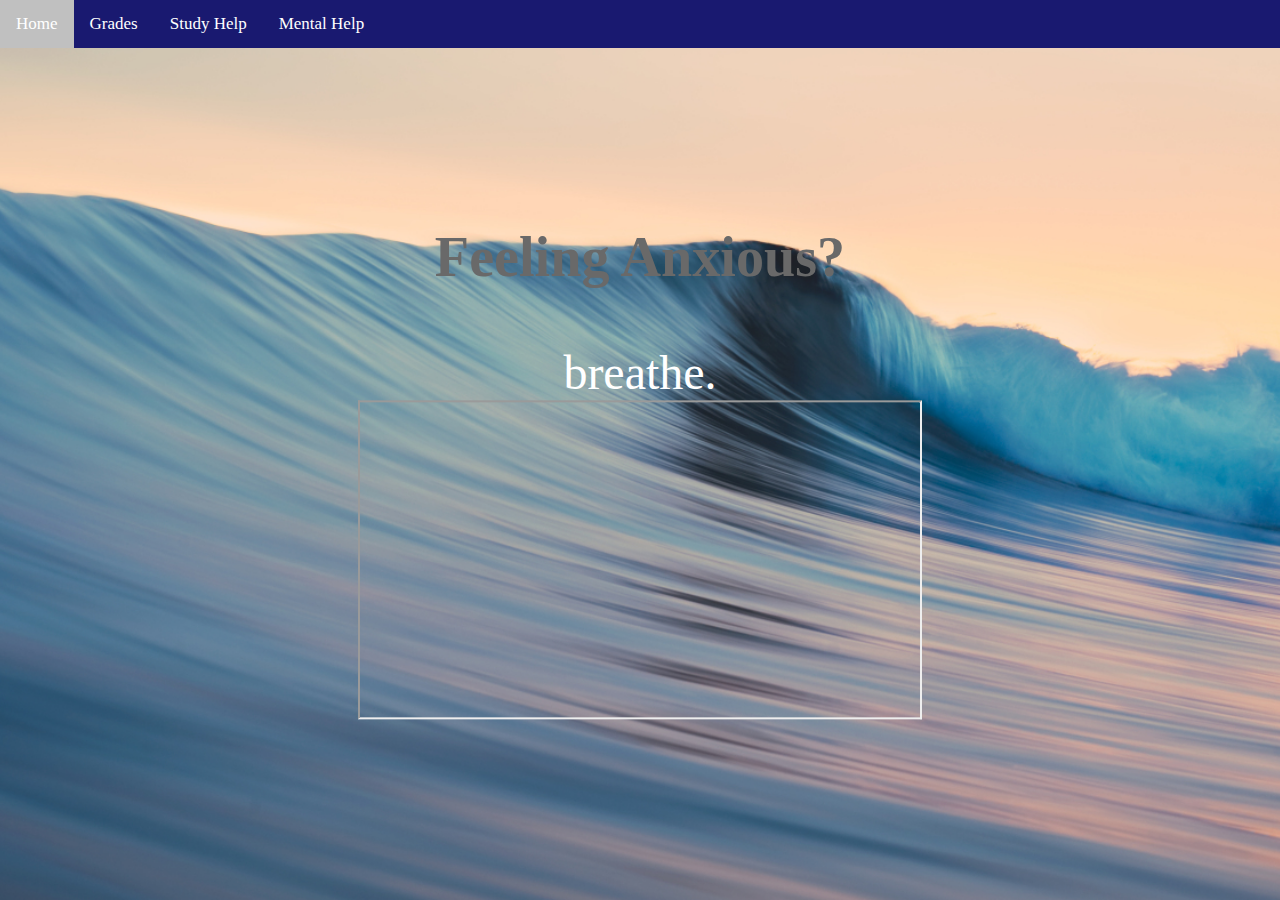
<file: anxious.html>
<!DOCTYPE html>

<html>
  <head>
    <link rel="stylesheet" href="moodstyle.css">
    <title>Feeling Anxious?</title>
  </head>
  <body>
    <div class="hero-image">
      <div class="hero-text">
        <div id="anxious-title">
        <h3>Feeling Anxious?</h3>
      </div>
        <div id="breathe">
          breathe.
        </div>
      <iframe width="560" height="315" src="https://www.youtube.com/embed/4e3Csho8CBw" allowfullscreen></iframe>
      </div>
    </div>
    <div class="topnav">
      <center>
      <a  href="index.html">Home</a>
      <a href="grades.html">Grades</a>
      <a href="Study.html">Study Help</a>
      <a href="MentalHealth.html">Mental Help</a>

    </div>

  </body>
</html>
</file>
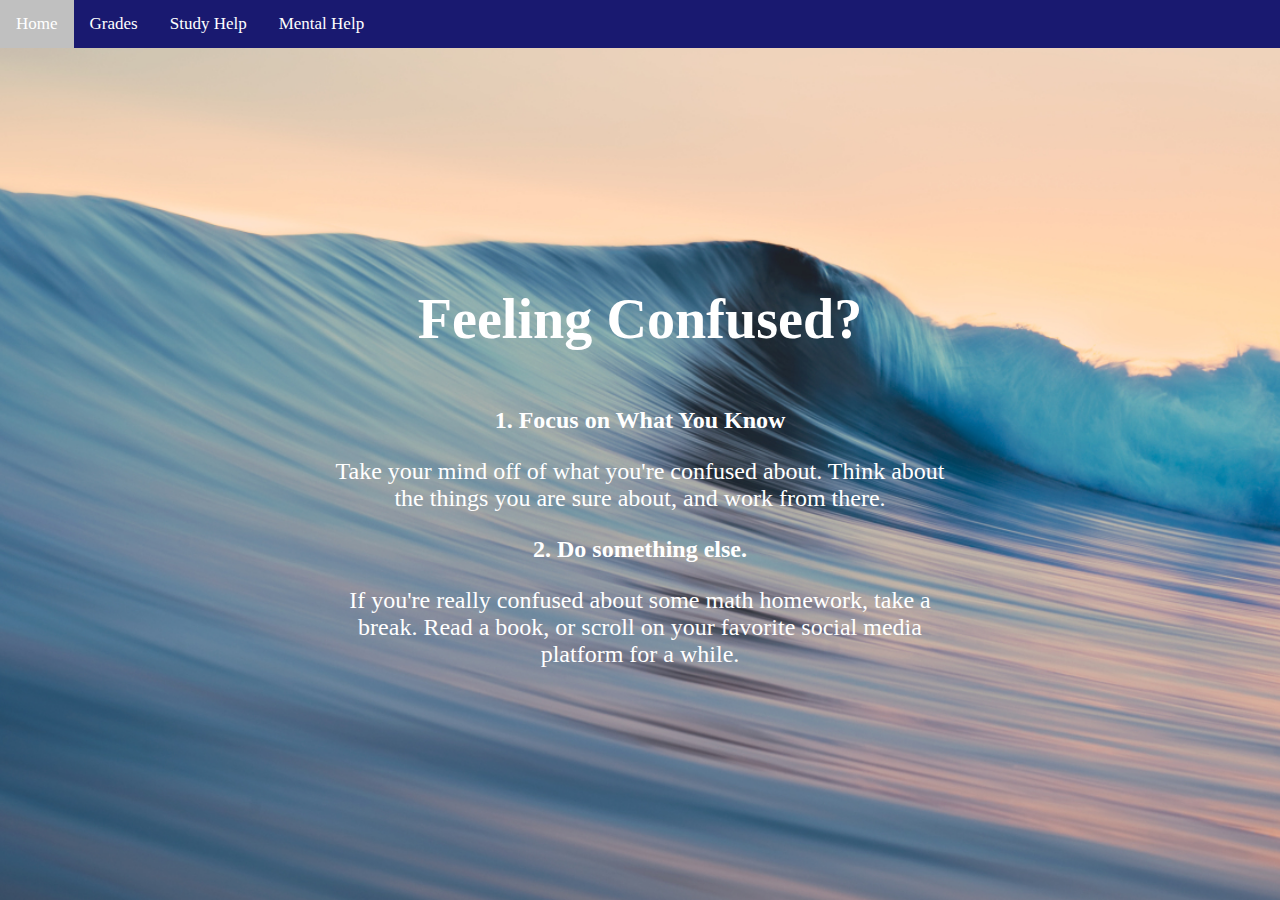
<file: confused.html>
<!DOCTYPE html>

<html>
  <head>
    <link rel="stylesheet" href="moodstyle.css">
    <title>Feeling Confused?</title>
  </head>
  <body>
    <div class="hero-image">
      <div class="hero-text">
        <h3>Feeling Confused?</h3>
        <div class="regtext">
          <p><strong>1. Focus on What You Know</strong></p>
          Take your mind off of what you're confused about. Think about the things you are sure about, and work from there.
          <p><strong>2. Do something else.</strong></p>
          If you're really confused about some math homework, take a break. Read a book, or scroll on your favorite social media platform for a while.
        </div>
      </div>
    </div>
    <div class="topnav">
      <center>
      <a  href="index.html">Home</a>
      <a href="grades.html">Grades</a>
      <a href="Study.html">Study Help</a>
      <a href="MentalHealth.html">Mental Help</a>

    </div>

  </body>
</html>
</file>
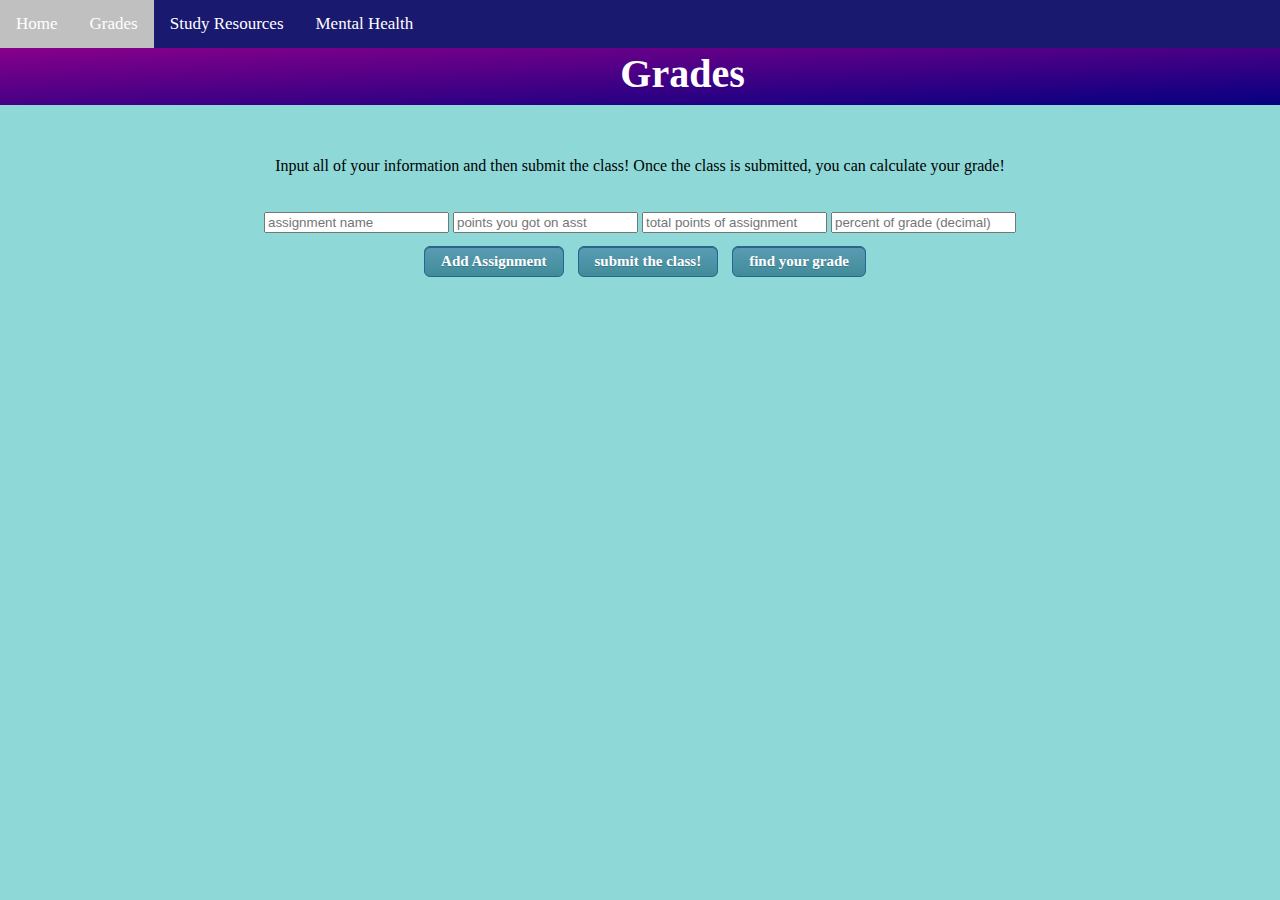
<file: grades.html>
<!DOCTYPE html>
<html>
  <head>
    <!-- <meta name="viewport" content="width=device-width, initial-scale=1.0"> -->
    <link rel="stylesheet" href="styles.css">
    <link rel="stylesheet" href="correctgradestyle.css">
    <title>Study stuff!</title>
  </head>

  <body>

    <div class="topnav">
      <a href="index.html">Home</a>
      <a href="grades.html" class="active">Grades</a>
      <a href="Study.html">Study Resources</a>
      <a href="MentalHealth.html">Mental Health</a>
    </div>
    <div id="grad2">
       Grades
    </div>
    
  </br>
</br><center>
      <p>Input all of your information and then submit the class! Once the class is submitted, you can calculate your grade!</p>
      <br>
    <table id= "myTable">
      <tr>
        <td><input class="cell" type="text" name= "aname" placeholder="assignment name"></td>
        <td><input class="cell" type = "text" name= "bname" placeholder="points you got on asst"></td>
        <td><input class="cell" type = "text" name= "cname" placeholder="total points of assignment"></td>
        <td><input class="cell" type = "text" name= "dname" placeholder="percent of grade (decimal)"></td>
      </tr>
    </table>

    <button class="chartbutton" id= "button" onclick="theAddRowFunction()">Add Assignment</button>
    <button class="chartbutton" id= "submit" onclick="submitFunction()">submit the class!</button>
    <button class="chartbutton" id= "grade" onclick="findAverageGrade()">find your grade</button>
    <p id="gradesubmitted"></p>
    <p id="goodgrade"></p>
    <p id="abcd"></p>

  </center>

    <script src="coolio.js"></script>
  </body>


</html>

<!--


  <!-- <div class="caption">Grade Calculator!</div>
  <div id="table">
  	<div class="header-row row">
      <span class="cell primary">Name of Assignment</span>
      <span class="cell">Points Recieved</span>
      <span class="cell">Total Points</span>
      <span class="cell">Percent worth of assignment</span>
    </div>
       <span class="cell">Trans</span> ``
    <table id="mytable">
    <div class="row">
  	<input type="radio" name="expand">
      <span id="cell1" class="cell" data-label="Vehicle"><td><input type="text" name= "aname" placeholder="asst name"></td></span>
      <span id="cell2" class="cell" data-label="Exterior"><td><input type = "text" name= "bname" placeholder="points received on asst"></td></span>
      <span id="cell3" class="cell" data-label="Interior"><td><input type = "text" name= "cname" placeholder="total points of asst"></td></span>
      <span id="cell4" class="cell" data-label="Engine"><td><input type = "text" name= "dname" placeholder="percent of grade (decimal)"></td></span>
    </div>
    </table> -->
    <!-- </table> -->


<!-- <td><input type="text" name= "fname" placeholder="class name"></td> -->


<!-- <p> How many classes are you taking? </p>
<form action="/action_page.php">
  <input list="numofclasses" name="numofclasses">
  <datalist id="numofclasses">
    <option value=1>
    <option value=2>
    <option value=3>
    <option value=4>
    <option value=5>
    <option value=6>
    <option value=7>
    <option value=8>
  </datalist>
  <input type="submit">
</form> -->
</file>
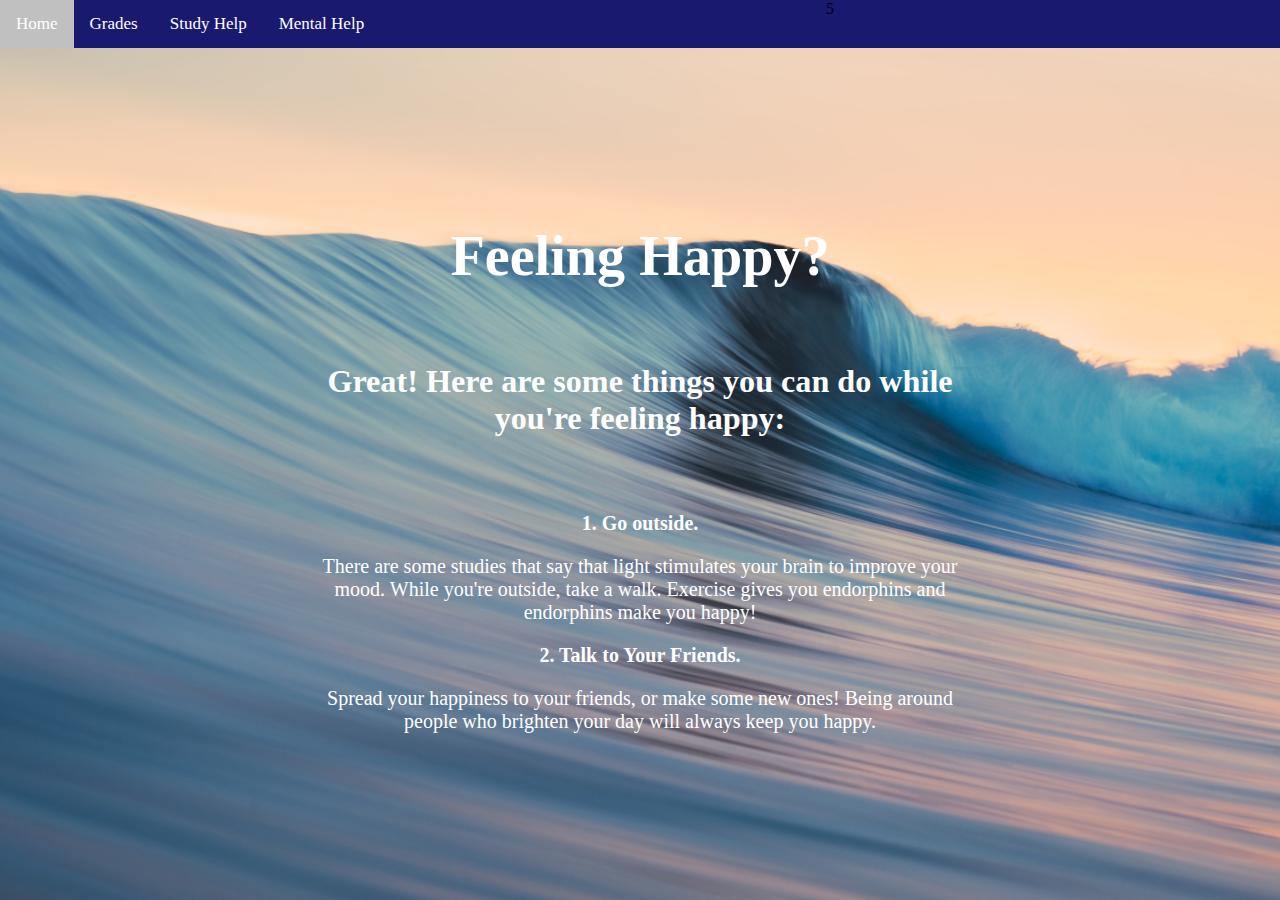
<file: happy.html>
<!DOCTYPE html>

<html>
  <head>
    <link rel="stylesheet" href="moodstyle.css">
    <title>Feeling Happy?</title>
  </head>
  <body>
    <div class="hero-image">
      <div class="hero-text">
        <h3>Feeling Happy?</h3>
        <p> <h6>Great! Here are some things you can do while you're feeling happy:</h6></p>
              <div class="reghappy">
        <p><strong>1. Go outside.</strong></p>
        There are some studies that say that light stimulates your brain to improve your mood. While you're outside, take a walk. Exercise gives you endorphins and endorphins make you happy!
        <p><strong>2. Talk to Your Friends.</strong></p>
        Spread your happiness to your friends, or make some new ones! Being around people who brighten your day will always keep you happy.
      </div>
      </div>
    </div>
    <div class="topnav">
      <center>
      <a  href="index.html">Home</a>
      <a href="grades.html">Grades</a>
      <a href="Study.html">Study Help</a>
      <a href="MentalHealth.html">Mental Help</a>5

    </div>

  </body>
</html>
</file>
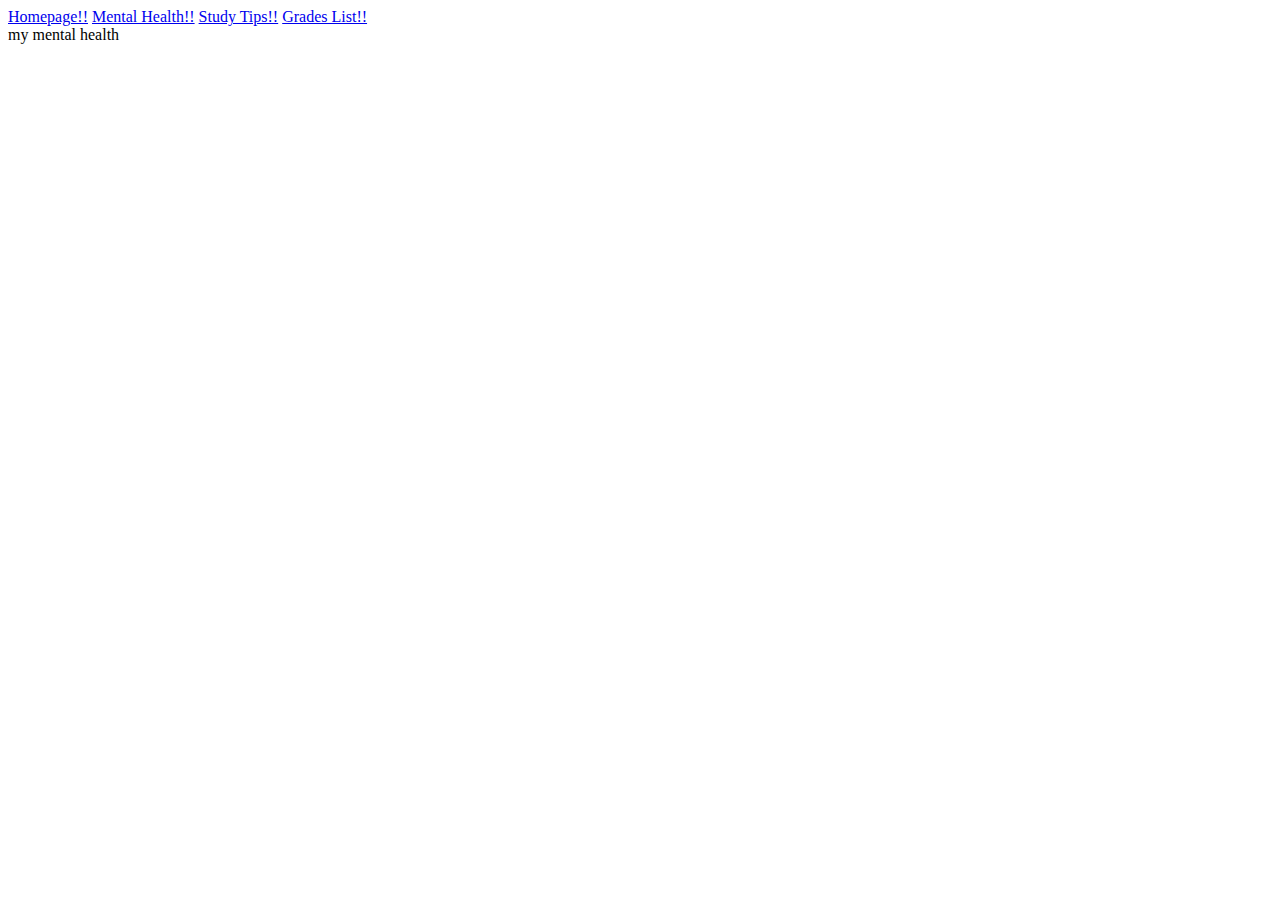
<file: mentalhealth.html>
<!DOCTYPE html>

<html>
  <head>
    <link rel="stylesheet" href="style.css">
    <title>Study stuff!</title>
  </head>

  <body>
    <!-- the title bar, links to all the pages -->
    <a href="index.html">Homepage!!</a>
    <a href="mentalhealth.html">Mental Health!!</a>
    <a href="studytips.html">Study Tips!!</a>
    <a href="grades.html">Grades List!!</a>


    <div id="squad">my mental health</div>


    <script src="coolio.js"></script>
  </body>

</html>
</file>
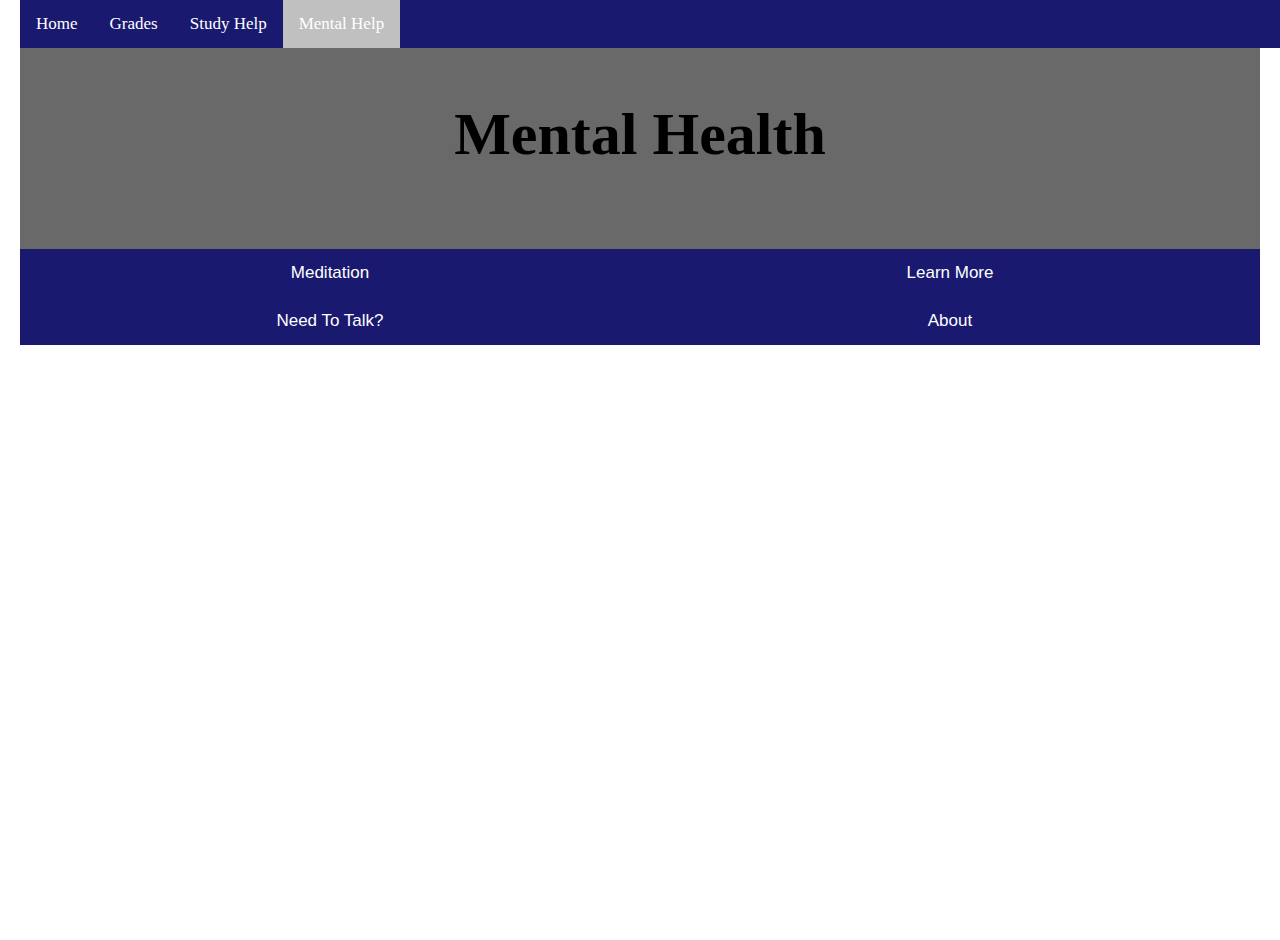
<file: MentalHealth.html>
<!DOCTYPE html>
<html>
  <head>
    <link rel="stylesheet" href="MentalPage.css">
    <script src="FP.js"></script>

    <div class="header">
      <h2>Mental Health</h2>
    </div>
  </head>
  <body>
    <div class="topnav">
      <center>
      <a href="index.html">Home</a>
      <a href="grades.html">Grades</a>
      <a href="Study.html">Study Help</a>
      <a class="active" href="MentalHealth.html">Mental Help</a>
    </div>



  <!-- <a href="index.html">Homepage</a> -->
  <button class="tablink" onclick="openPage('Meditation', this, 'red')">Meditation</button>
  <button class="tablink" onclick="openPage('LearnMore', this, 'green')" id="defaultOpen">Learn More</button>
  <button class="tablink" onclick="openPage('NeedToTalk', this, 'blue')">Need To Talk?</button>
  <button class="tablink" onclick="openPage('About', this, 'orange')">About</button>


  <div id="Meditation" class="tabcontent">
    <h3>Meditation</h3>

  <p><a href="https://www.headspace.com/">Visit Headspace is a meditating app that help give space and feel better.</a></p>
  <p><a href="https://www.calm.com"> Calm is very helpful to manage all stress and anxiety away.</a></P>
  <p><a href="https://www.aurahealth.io/"> Aura is great to make yourself feel better and taking a moment for yourself.</a></p>
  <p><a href="https://www.stopbreathethink.com/"> Stop,Breathe & Think, is a app with activities to check in how you're feeling
  </div>

  <div id="LearnMore" class="tabcontent">
    <h3>Learn More</h3>
    <p><a href="https://au.reachout.com/"> Reachout is website that informs you abut mental health and you can reach out for help if needed.</a></p>
    <p><a href="https://www.youthbeyondblue.com/"> Youthbeyondblue is a great way to learn more about mental health and learn how to talk with someone.</a></p>
    <p><a href="http://www.copmi.net.au/kids-young-people"> Compi is a website that talks about mental illness to younger children.</A></p>
    <p><a href="https://thisismybrave.org/?gclid=CjwKCAjw7vraBRBbEiwA4WBOn0ju8KtTDFSf8y3EOn9X_WmZDfAiOn7E4aAIf738HKLDMNY9SFRCfhoCF8wQAvD_BwE"> Learn and hear inspiring stories!</a></p>
    <p><a href="https://thelowdown.co.nz/"> The Lowdown is an interactive website that gives information and advice of mental illness.</a></p>
  </div>

  <div id="NeedToTalk" class="tabcontent">
    <h3>Need To Talk?</h3>
    <p><a href="https://www.befrienders.org/">Be frienders is a way to find help and support.</a></p>
    <p><a href="http://www.teencentral.com/">You can also submit a story or post about any crisis, problem or situation you’re struggling with and receive a therapeutic support response within 24 hours, safely, anonymously, and free of charge.</a></p>
    <p><a href="https://teenlineonline.org/">Teen central supports through calls, messages, emails, and online 24/7.</a></p>
    <p><a href="http://www.crisischat.org/">24/7 Online support.</a></p>
  </div>

  <div id="About" class="tabcontent">
    <h3>About</h3>
    <p>Our mental health page aims to to improve mental health and send awareness. We all need support, which includes emotional, psychological, and our social well-being. Therefore, my team and i created this website that helpstake care of a student academically and emotionally. We think that taking care of our feelings will improve our lives. Especially, in our adolescence. </p>
  </div>



  </body>




</html>
</file>
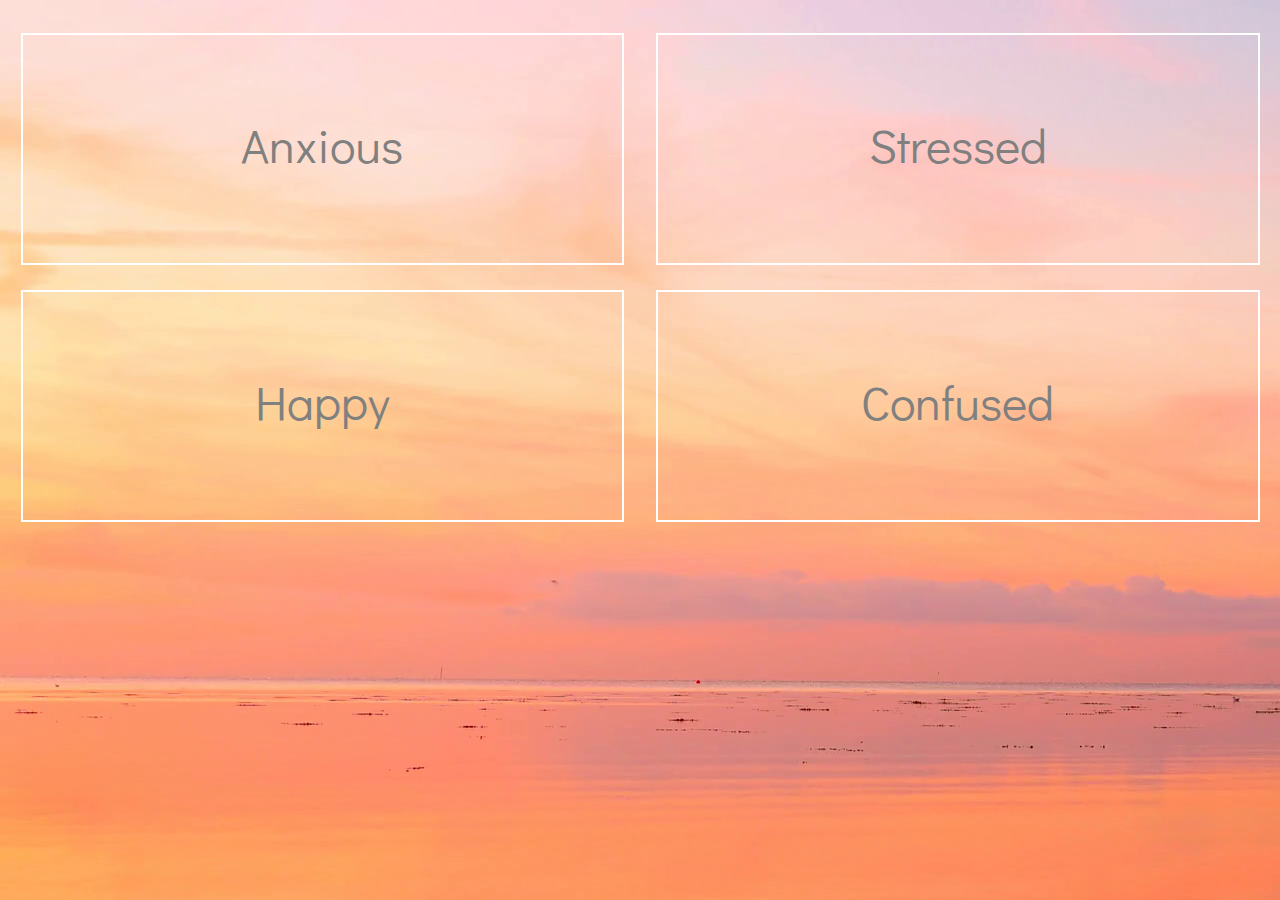
<file: moodquiz.html>
<!DOCTYPE html>

<html>
  <head>
    <link rel="stylesheet" href="quizstyle.css">
    <link rel="stylesheet" href="https://fonts.googleapis.com/css?family=Didact+Gothic|Old+Standard+TT|Playfair+Display+SC">
    <title>Mood Quiz</title>

  </head>
  <body>
    <a id= "anxious" class="btn anxious" href="anxious.html">Anxious</a>
    <a id= "stressed" class="btn stressed" href="stressed.html">Stressed</a>
    <a id= "happy" class="btn happy" href="happy.html">Happy</a>
    <a id= "confused" class="btn confused" href="confused.html">Confused</a>
  </body>
</html>
</file>
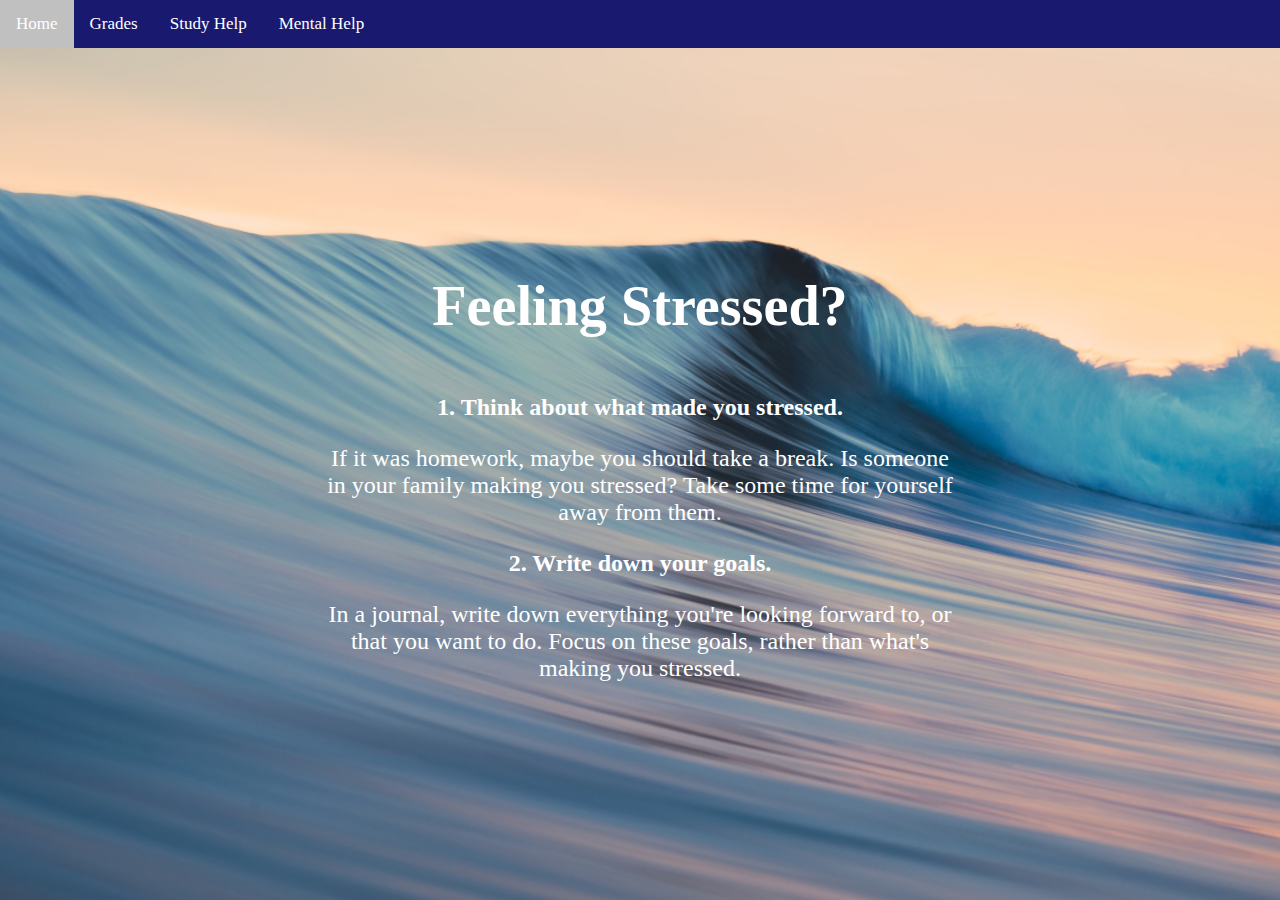
<file: stressed.html>
<!DOCTYPE html>

<html>
  <head>
    <link rel="stylesheet" href="moodstyle.css">
    <title>Feeling Stressed?</title>
  </head>
  <body>
    <div class="hero-image">
      <div class="hero-text">
        <h3>Feeling Stressed?</h3>
        <div class="regtext">
        <p><strong>1. Think about what made you stressed.</strong></p>
        If it was homework, maybe you should take a break. Is someone in your family making you stressed? Take some time for yourself away from them.
        <p><strong>2. Write down your goals.</strong></p>
        In a journal, write down everything you're looking forward to, or that you want to do. Focus on these goals, rather than what's making you stressed.
      </div>
      </div>
    </div>
    <div class="topnav">
      <center>
      <a  href="index.html">Home</a>
      <a href="grades.html">Grades</a>
      <a href="Study.html">Study Help</a>
      <a href="MentalHealth.html">Mental Help</a>

    </div>

  </body>
</html>
</file>
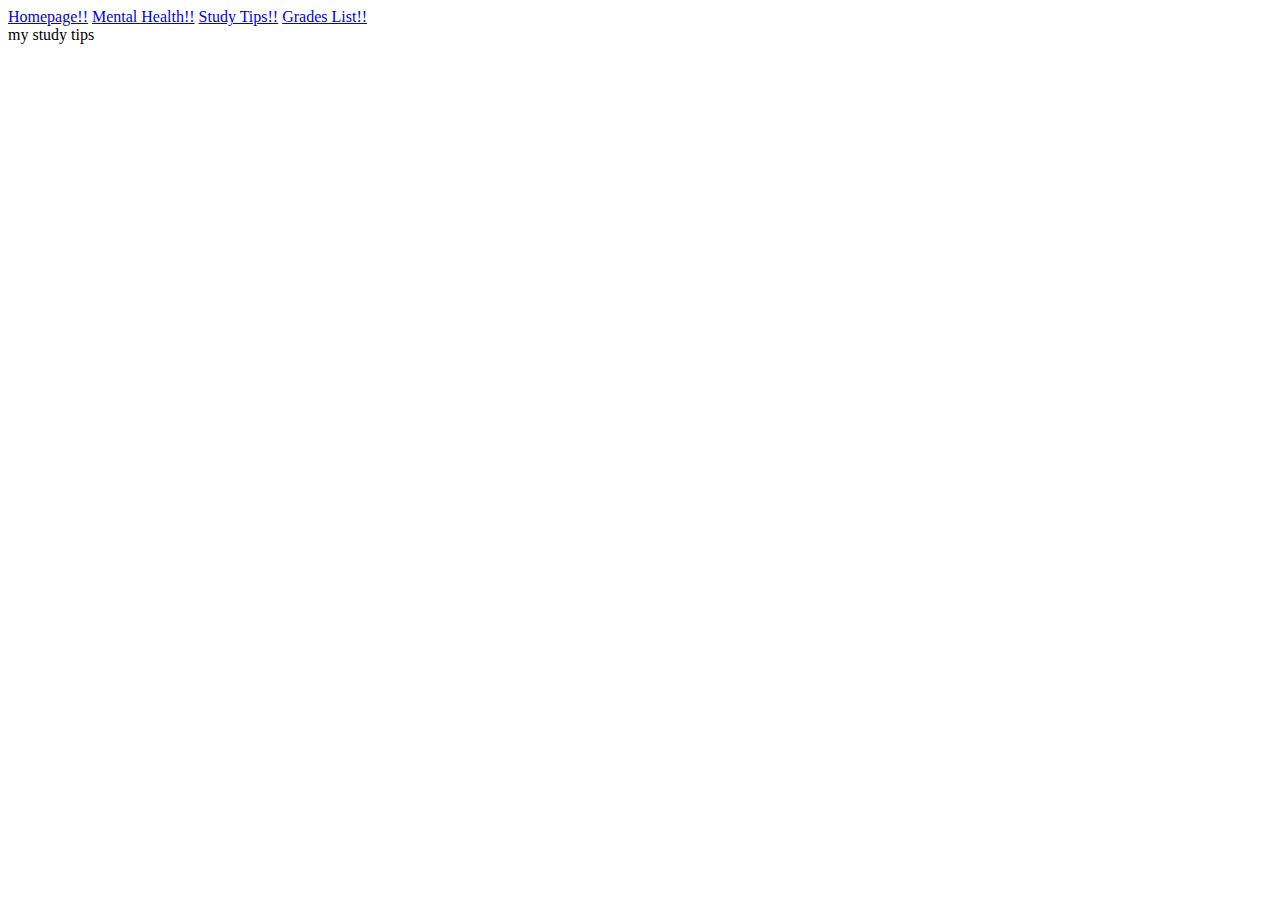
<file: studytips.html>
<!DOCTYPE html>

<html>
  <head>
    <link rel="stylesheet" href="style.css">
    <title>Study stuff!</title>
  </head>

  <body>
    <a href="index.html">Homepage!!</a>
    <a href="mentalhealth.html">Mental Health!!</a>
    <a href="studytips.html">Study Tips!!</a>
    <a href="grades.html">Grades List!!</a>



    <div id="squad">my study tips</div>


    <script src="coolio.js"></script>
  </body>

</html>
</file>
<file: moodstyle.css>
html,body
{
    width: 100%;
    height: 100%;
    margin: 0px;
    padding: 0px;
    overflow-x: hidden;
}


.topnav {
  overflow: hidden;
  background-color: midnightblue;
  position: fixed; /* Set the navbar to fixed position */
  top: 0; /* Position the navbar at the top of the page */
  width: 100%; /* Full width */
  z-index: 9999;
}

/* Style the links inside the navigation bar */
.topnav a {
    float: left;
    display: block;
    color: white;
    text-align: center;
    padding: 14px 16px;
    text-decoration: none;
    font-size: 17px;
    font-family: Georgia;
}

/* Add an active class to highlight the current page */
.active {
    background-color: silver;
    color: black;
}

/* Hide the link that should open and close the topnav on small screens */
.topnav .icon {
    display: none;
}
.topnav a:hover {
    background-color: silver;
    color: white;
    z-index: 9999;
}
#anxious-title{
  color: dimgray;
}

.hero-image {
    /* The image used */
    background-image: url("waves.jpeg");

    /* Set a specific height */
    height: 100%;

    /* Position and center the image to scale nicely on all screens */
    background-position: center;
    background-repeat: no-repeat;
    background-size: cover;
    position: relative;
    z-index: 10;
}

.hero-text {
    text-align: center;
    position: absolute;
    top: 50%;
    left: 50%;
    transform: translate(-50%, -50%);
    color: white;
    font-size: 48px;
}
.regtext{
  font-size: 24px;
}


#contentArea {
    margin-top: 50px;
}

.reghappy{
    font-size: 20px;

}
</file>
<file: styles.css>
body {
    background-color: white;
}

h1 {
    color: #1ECADA;
}

p {
    color: black;
}

#grad1, #grad2 {
  text-align:center;
  margin:auto;
  font-family:Roboto-Mono;
  color:white;
  font-size:40px;
  padding-top: 5px;
  font-weight:bold;
  margin-top: 45px;
  height: 60px;
  background: blue;
  background: linear-gradient(to bottom right, DarkMagenta, Navy);
}

#grad2 {
  margin-left: -8px;
  width: 108%;
}


/* Add a black background color to the top navigation */
.topnav {
  overflow: hidden;
  background-color: midnightblue;
  position: fixed; /* Set the navbar to fixed position */
  top: 0; /* Position the navbar at the top of the page */
  width: 100%; /* Full width */
  z-index: 9999;
}

/* Style the links inside the navigation bar */
.topnav a {
    float: left;
    display: block;
    color: white;
    text-align: center;
    padding: 14px 16px;
    text-decoration: none;
    font-size: 17px;
    font-family: Georgia;
}

/* Add an active class to highlight the current page */
.active {
    background-color: silver;
    color: black;
}

/* Hide the link that should open and close the topnav on small screens */
.topnav .icon {
    display: none;
}



/* Add a dark background on topnav links and the dropdown button on hover */
.topnav a:hover, .dropdown:hover .dropbtn {
    background-color: silver;
    color: white;
    z-index: 9999;
}


* {box-sizing:border-box}

/* Slideshow container */
/*.slideshow-container {
  max-width: 1000px;
  position: relative;
  margin: auto;
}*/

/* Hide the images by default */
/*.mySlides {
    display: none;
}*/

/* Next & previous buttons */
/*.prev, .next {
  cursor: pointer;
  position: absolute;
  top: 50%;
  width: auto;
  margin-top: -22px;
  padding: 16px;
  color: white;
  font-weight: bold;
  font-size: 18px;
  transition: 0.6s ease;
  border-radius: 0 3px 3px 0;
}

/* Position the "next button" to the right */
.next {
  right: 0;
  border-radius: 3px 0 0 3px;
}

/* On hover, add a black background color with a little bit see-through */
.prev:hover, .next:hover {
  background-color: rgba(0,0,0,0.8);
}

/* Caption text */
.text {
  color: #f2f2f2;
  font-size: 15px;
  padding: 8px 12px;
  position: absolute;
  bottom: 8px;
  width: 100%;
  text-align: center;
}

/* Number text (1/3 etc) */
.numbertext {
  color: #f2f2f2;
  font-size: 12px;
  padding: 8px 12px;
  position: absolute;
  top: 0;
}

/* The dots/bullets/indicators */
.dot {
  cursor: pointer;
  height: 15px;
  width: 15px;
  margin: 0 2px;
  background-color: #bbb;
  border-radius: 50%;
  display: inline-block;
  transition: background-color 0.6s ease;
}

.active, .dot:hover {
  background-color: #717171;
}

/* Fading animation */
.fade {
  -webkit-animation-name: fade;
  -webkit-animation-duration: 1.5s;
  animation-name: fade;
  animation-duration: 1.5s;
}

@-webkit-keyframes fade {
  from {opacity: .4}
  to {opacity: 1}
}

@keyframes fade {
  from {opacity: .4}
  to {opacity: 1}
}
</file>
<file: correctgradestyle.css>
body {
  font-family: Georgia;
  background-color: #8FD8D8;
}

/* .cell{
  margin-left: 10px;
} */

.chartbutton{
  margin-left: 10px;
  margin-top: 10px;
}



.chartbutton {
	-moz-box-shadow:inset 0px 1px 0px 0px #276873;
	-webkit-box-shadow:inset 0px 1px 0px 0px #276873;
	box-shadow:inset 0px 1px 0px 0px #276873;
	background:-webkit-gradient(linear, left top, left bottom, color-stop(0.05, #599bb3), color-stop(1, #408c99));
	background:-moz-linear-gradient(top, #599bb3 5%, #408c99 100%);
	background:-webkit-linear-gradient(top, #599bb3 5%, #408c99 100%);
	background:-o-linear-gradient(top, #599bb3 5%, #408c99 100%);
	background:-ms-linear-gradient(top, #599bb3 5%, #408c99 100%);
	background:linear-gradient(to bottom, #599bb3 5%, #408c99 100%);
	filter:progid:DXImageTransform.Microsoft.gradient(startColorstr='#599bb3', endColorstr='#408c99',GradientType=0);
	background-color:#599bb3;
	-moz-border-radius:6px;
	-webkit-border-radius:6px;
	border-radius:6px;
	border:1px solid #29668f;
	display:inline-block;
	cursor:pointer;
	color:#ffffff;
	font-family:Georgia;
	font-size:15px;
	font-weight:bold;
	padding:6px 16px;
	text-decoration:none;
	text-shadow:0px 1px 0px #3d768a;
}
.chartbutton:hover {
	background:-webkit-gradient(linear, left top, left bottom, color-stop(0.05, #408c99), color-stop(1, #599bb3));
	background:-moz-linear-gradient(top, #408c99 5%, #599bb3 100%);
	background:-webkit-linear-gradient(top, #408c99 5%, #599bb3 100%);
	background:-o-linear-gradient(top, #408c99 5%, #599bb3 100%);
	background:-ms-linear-gradient(top, #408c99 5%, #599bb3 100%);
	background:linear-gradient(to bottom, #408c99 5%, #599bb3 100%);
	filter:progid:DXImageTransform.Microsoft.gradient(startColorstr='#408c99', endColorstr='#599bb3',GradientType=0);
	background-color:#408c99;
}
.chartbutton:active {
	position:relative;
	top:1px;
}
.topnav {
  overflow: hidden;
  background-color: midnightblue;
  position: fixed; /* Set the navbar to fixed position */
  top: 0; /* Position the navbar at the top of the page */
  width: 100%; /* Full width */
  z-index: 9999;
}

/* Style the links inside the navigation bar */
.topnav a {
    float: left;
    display: block;
    color: white;
    text-align: center;
    padding: 14px 16px;
    text-decoration: none;
    font-size: 17px;
    font-family: Georgia;
}

/* Add an active class to highlight the current page */
.active {
    background-color: silver;
    color: black;
}

/* Hide the link that should open and close the topnav on small screens */
.topnav .icon {
    display: none;
}



/* Add a dark background on topnav links and the dropdown button on hover */
.topnav a:hover, .dropdown:hover .dropbtn {
    background-color: silver;
    color: white;
    z-index: 9999;
}


.topnav {
	margin-left: -8px;
}
</file>
<file: style.css>
#title{
   background-color: lightblue;
   font-size: 60px;
}
/* Add a black background color to the top navigation */
.topnav {
    background-color: white;
    overflow: hidden;
}

/* Style the links inside the navigation bar */
.topnav a {
    margin-left: auto;
    margin-right: auto;
    color: black;
    text-align: center;
    text-decoration: none;
    font-size: 17px;
    padding-top: 10px;
    padding-left: 15px;
    padding-right: 15px;
    padding-bottom: 10px;
    background-color: white; /* Black background color */
    position: fixed; /* Make it stick/fixed */
    top: -50px; /* Hide the navbar 50 px outside of the top view */
    width: 100%; /* Full width */
    transition: top 0.3s; /* Transition effect when sliding down (and up) */
}
}

/* Change the color of links on hover */
.topnav a:hover {
    background-color: black;
    color: white;
}

/* Add a color to the active/current link */
.topnav a.active {
    background-color: gray;
    color: white;
}

#lefttext{
  border-radius: solid;
  float: left;
}
</file>
<file: MentalPage.css>
/* Set height of body and the document to 100% to enable "full page tabs" */
body, html {
  height: 100%;
  margin: 0;
  font-family: Helvetica;
}

/* Style tab links */
.tablink {
  background-color: #191970;
  color: white;
  float: left;
  border: none;
  outline: none;
  cursor: pointer;
  padding: 14px 16px;
  font-size: 17px;
  width: 50%;
}

.tablink:hover {
  background-color: silver;
}

/* Style the tab content (and add height:100% for full page content) */
.tabcontent {
  color: white;
  display: none;
  padding: 100px 20px;
  height: 100%;
  text-decoration: none;
}

#Meditation {background-color: red;}
#LearnMore {background-color: green;}
#NeedToTalk {background-color: blue;}
#About {background-color: orange;}


body {
  font-family: Georgia;
  padding: 20px;
  background: white;
}

/* Header/Blog Title */
.header {
  padding: 30px;
  font-size: 40px;
  text-align: center;
  background: #696969;
}


/* Responsive layout - when the screen is less than 800px wide, make the two columns stack on top of each other instead of next to each other */
@media screen and (max-width: 800px) {
  .leftcolumn, .rightcolumn {
    width: 100%;
    padding: 0;
  }
}
.topnav {
  overflow: hidden;
  background-color: midnightblue;
  position: fixed; /* Set the navbar to fixed position */
  top: 0; /* Position the navbar at the top of the page */
  width: 100%; /* Full width */
  z-index: 9999;
}

/* Style the links inside the navigation bar */
.topnav a {
    float: left;
    display: block;
    color: white;
    text-align: center;
    padding: 14px 16px;
    text-decoration: none;
    font-size: 17px;
    font-family: Georgia;
}

/* Add an active class to highlight the current page */
.active {
    background-color: silver;
    color: black;
}

/* Hide the link that should open and close the topnav on small screens */
.topnav .icon {
    display: none;
}



/* Add a dark background on topnav links and the dropdown button on hover */
.topnav a:hover, .dropdown:hover .dropbtn {
    background-color: silver;
    color: white;
    z-index: 9999;
}

a{
  color: white;
}
</file>
<file: quizstyle.css>
a{
  text-decoration: none;
}

body{
    background-image: url("dusk.jpeg");
}

.btn {
    border: 2px solid black;
    background-color: inherit;
    padding: 14px 28px;
    font-size: 48px;
    cursor: pointer;
    font-family: 'Didact Gothic', sans-serif;
    border-color: white;
    color: gray;
    text-align: center;
    line-height: 400%;
    width: 43%;
}

/* Green */
 .anxious {
    height: 200px;
    float: left;
    margin-top: 25px;
    margin-left: 12.5px;
    margin-right: 12.5px;

}

.anxious:hover {
    background-color: rgba(0, 0, 0, 0.3);
    color: white;
}

/* Blue */
.stressed {

    height: 200px;
    float: right;
    margin-top: 25px;
    margin-right: 12.5px;
    margin-left: 12.5px
}

.stressed:hover {
  background-color: rgba(0, 0, 0, 0.3);
  color: white;
}

/* Orange */
.happy {
    margin-left: 12.5px;
    margin-right: 12.5px;
    height: 200px;
    float: left;
    margin-top: 25px ;
}

.happy:hover {
  background-color: rgba(0, 0, 0, 0.3);
  color: white;
}

/* Red */
.confused {
    height: 200px;
    float: right;
    margin-top: 25px;
    margin-right: 12.5px;
}

.confused:hover {
  background-color: rgba(0, 0, 0, 0.3);
  color: white;
  }

  .hero-image {
      /* The image used */
      background-image: url("calm.jpeg");

      /* Set a specific height */
      height: 100%;

      /* Position and center the image to scale nicely on all screens */
      background-position: center;
      background-repeat: no-repeat;
      background-size: cover;
      position: relative;
      z-index: 10;
  }
</file>
